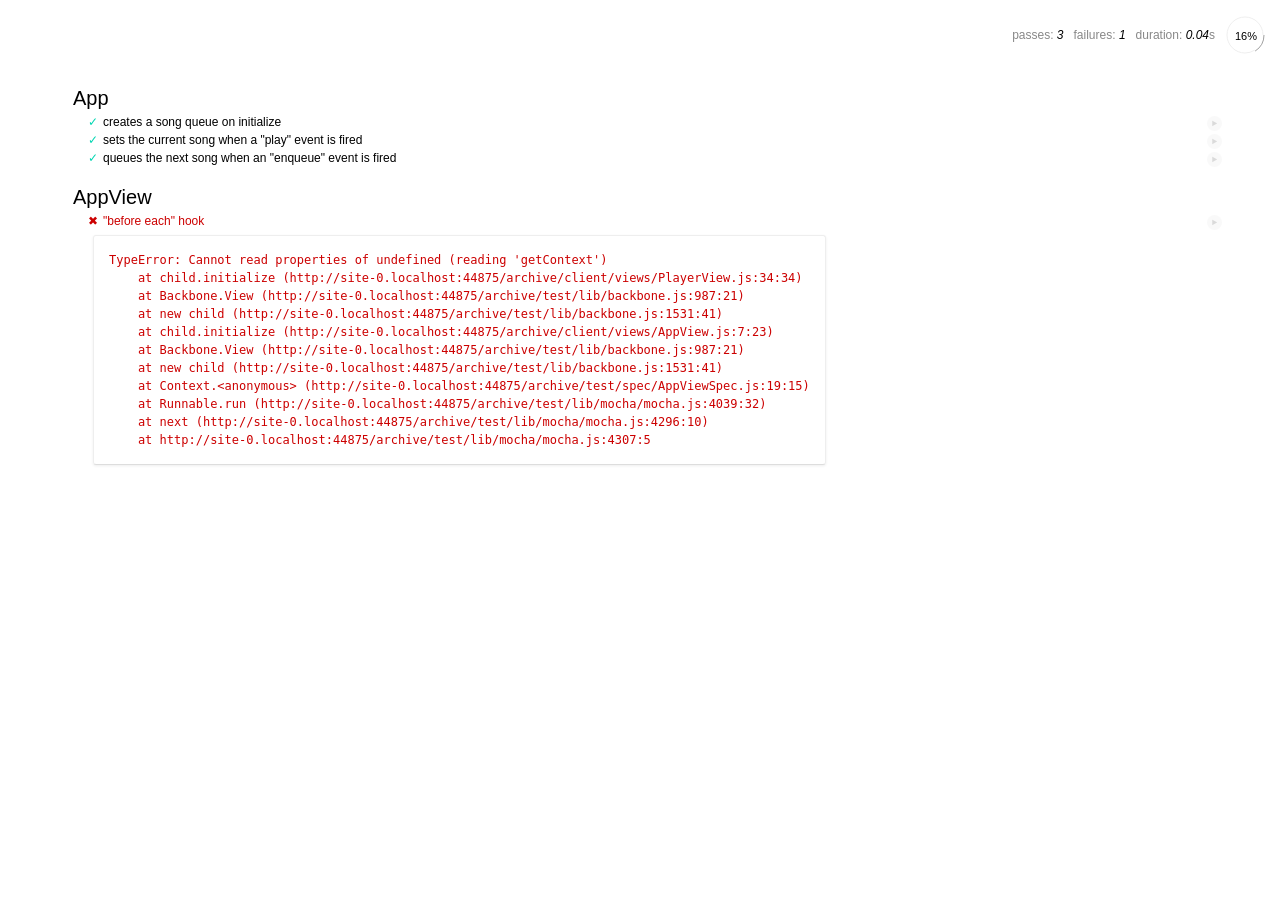
<file: archive/test/SpecRunner.html>
<!DOCTYPE HTML>

<html>
<head>
  <title>Mocha Spec Runner</title>

  <link rel="stylesheet" href="lib/mocha/mocha.css">
  <script src="lib/jquery/jquery.js"></script>
  <script src="lib/underscore/underscore.js"></script>
  <script src="lib/chai/chai.js"></script>
  <script src="lib/sinon/sinon.js"></script>
  <script src="lib/sinon/sinon-chai.js"></script>
  <script src="lib/mocha/mocha.js"></script>
  <script src="lib/backbone.js"></script>

  <script>
  mocha.setup('bdd');
  var expect = chai.expect;
  $(function() {
    window.mochaPhantomJS ? mochaPhantomJS.run() : mocha.run();
  });
  </script>

  <script src="../client/models/SongModel.js"></script>
  <script src="../client/collections/Songs.js"></script>
  <script src="../client/collections/SongQueue.js"></script>
  <script src="../client/models/AppModel.js"></script>

  <script src="../client/views/PlayerView.js"></script>
  <script src="../client/views/SongQueueEntryView.js"></script>
  <script src="../client/views/SongQueueView.js"></script>
  <script src="../client/views/LibraryView.js"></script>
  <script src="../client/views/LibraryEntryView.js"></script>
  <script src="../client/views/AppView.js"></script>

  <script src="spec/AppSpec.js"></script>
  <script src="spec/AppViewSpec.js"></script>
  <script src="spec/LibraryEntryViewSpec.js"></script>
  <script src="spec/LibraryViewSpec.js"></script>
  <script src="spec/PlayerViewSpec.js"></script>
  <script src="spec/SongQueueSpec.js"></script>
  <script src="spec/SongQueueViewSpec.js"></script>
  <script src="spec/SongSpec.js"></script>

</head>
<body>
<div id="mocha"></div>
</body>
</html>
</file>
<file: archive/test/lib/mocha/mocha.css>
@charset "utf-8";

body {
  font: 20px/1.5 "Helvetica Neue", Helvetica, Arial, sans-serif;
  padding: 60px 50px;
}

#mocha ul, #mocha li {
  margin: 0;
  padding: 0;
}

#mocha ul {
  list-style: none;
}

#mocha h1, #mocha h2 {
  margin: 0;
}

#mocha h1 {
  margin-top: 15px;
  font-size: 1em;
  font-weight: 200;
}

#mocha h1 a {
  text-decoration: none;
  color: inherit;
}

#mocha h1 a:hover {
  text-decoration: underline;
}

#mocha .suite .suite h1 {
  margin-top: 0;
  font-size: .8em;
}

.hidden {
  display: none;
}

#mocha h2 {
  font-size: 12px;
  font-weight: normal;
  cursor: pointer;
}

#mocha .suite {
  margin-left: 15px;
}

#mocha .test {
  margin-left: 15px;
  overflow: hidden;
}

#mocha .test.pending:hover h2::after {
  content: '(pending)';
  font-family: arial;
}

#mocha .test.pass.medium .duration {
  background: #C09853;
}

#mocha .test.pass.slow .duration {
  background: #B94A48;
}

#mocha .test.pass::before {
  content: '✓';
  font-size: 12px;
  display: block;
  float: left;
  margin-right: 5px;
  color: #00d6b2;
}

#mocha .test.pass .duration {
  font-size: 9px;
  margin-left: 5px;
  padding: 2px 5px;
  color: white;
  -webkit-box-shadow: inset 0 1px 1px rgba(0,0,0,.2);
  -moz-box-shadow: inset 0 1px 1px rgba(0,0,0,.2);
  box-shadow: inset 0 1px 1px rgba(0,0,0,.2);
  -webkit-border-radius: 5px;
  -moz-border-radius: 5px;
  -ms-border-radius: 5px;
  -o-border-radius: 5px;
  border-radius: 5px;
}

#mocha .test.pass.fast .duration {
  display: none;
}

#mocha .test.pending {
  color: #0b97c4;
}

#mocha .test.pending::before {
  content: '◦';
  color: #0b97c4;
}

#mocha .test.fail {
  color: #c00;
}

#mocha .test.fail pre {
  color: black;
}

#mocha .test.fail::before {
  content: '✖';
  font-size: 12px;
  display: block;
  float: left;
  margin-right: 5px;
  color: #c00;
}

#mocha .test pre.error {
  color: #c00;
  max-height: 300px;
  overflow: auto;
}

#mocha .test pre {
  display: block;
  float: left;
  clear: left;
  font: 12px/1.5 monaco, monospace;
  margin: 5px;
  padding: 15px;
  border: 1px solid #eee;
  border-bottom-color: #ddd;
  -webkit-border-radius: 3px;
  -webkit-box-shadow: 0 1px 3px #eee;
  -moz-border-radius: 3px;
  -moz-box-shadow: 0 1px 3px #eee;
}

#mocha .test h2 {
  position: relative;
}

#mocha .test a.replay {
  position: absolute;
  top: 3px;
  right: 0;
  text-decoration: none;
  vertical-align: middle;
  display: block;
  width: 15px;
  height: 15px;
  line-height: 15px;
  text-align: center;
  background: #eee;
  font-size: 15px;
  -moz-border-radius: 15px;
  border-radius: 15px;
  -webkit-transition: opacity 200ms;
  -moz-transition: opacity 200ms;
  transition: opacity 200ms;
  opacity: 0.3;
  color: #888;
}

#mocha .test:hover a.replay {
  opacity: 1;
}

#mocha-report.pass .test.fail {
  display: none;
}

#mocha-report.fail .test.pass {
  display: none;
}

#mocha-error {
  color: #c00;
  font-size: 1.5  em;
  font-weight: 100;
  letter-spacing: 1px;
}

#mocha-stats {
  position: fixed;
  top: 15px;
  right: 10px;
  font-size: 12px;
  margin: 0;
  color: #888;
}

#mocha-stats .progress {
  float: right;
  padding-top: 0;
}

#mocha-stats em {
  color: black;
}

#mocha-stats a {
  text-decoration: none;
  color: inherit;
}

#mocha-stats a:hover {
  border-bottom: 1px solid #eee;
}

#mocha-stats li {
  display: inline-block;
  margin: 0 5px;
  list-style: none;
  padding-top: 11px;
}

#mocha-stats canvas {
  width: 40px;
  height: 40px;
}

code .comment { color: #ddd }
code .init { color: #2F6FAD }
code .string { color: #5890AD }
code .keyword { color: #8A6343 }
code .number { color: #2F6FAD }

@media screen and (max-device-width: 480px) {
  body {
    padding: 60px 0px;
  }

  #stats {
    position: absolute;
  }
}
</file>
